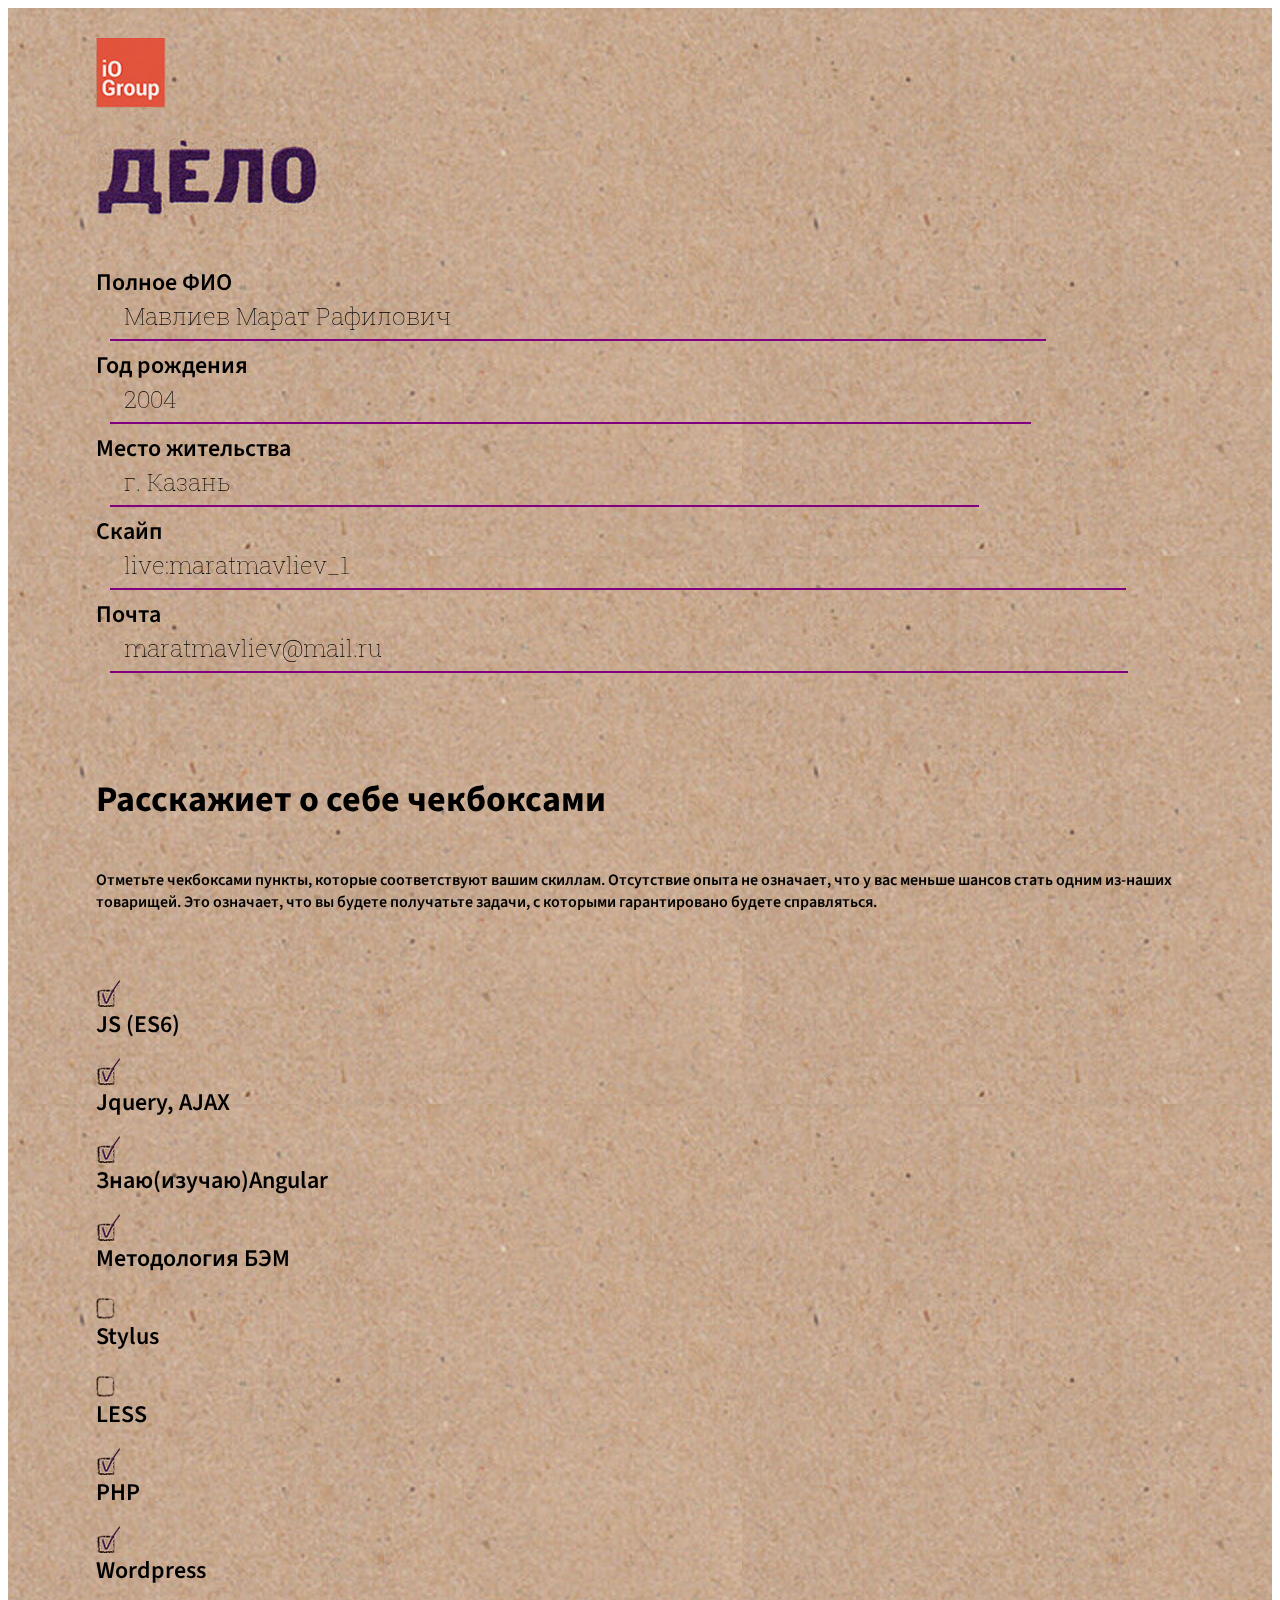
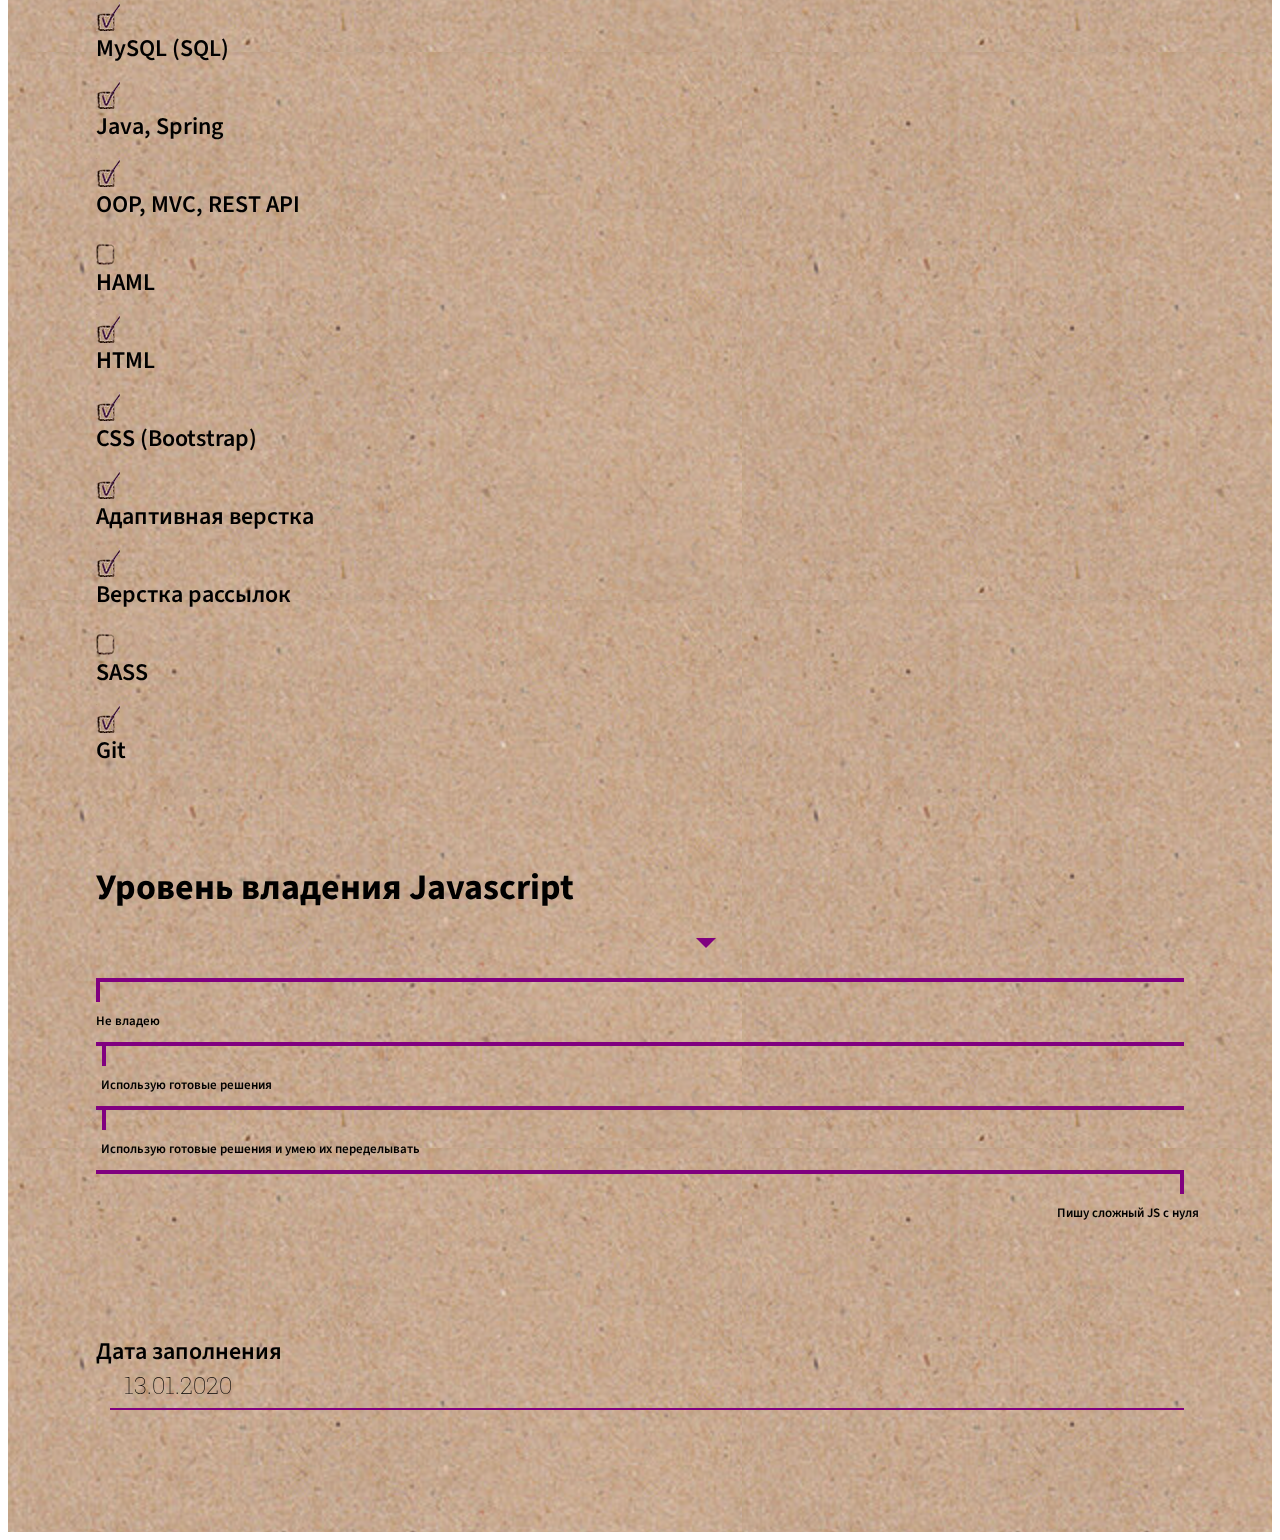
<file: layoutExcersize/index.html>
<html lang="ru">
<meta charset="utf-8">
<meta name="viewport" content="width=device-width, initial-scale=1, shrink-to-fit=no">
<link rel="stylesheet" href="https://stackpath.bootstrapcdn.com/bootstrap/4.2.1/css/bootstrap.min.css" integrity="sha384-GJzZqFGwb1QTTN6wy59ffF1BuGJpLSa9DkKMp0DgiMDm4iYMj70gZWKYbI706tWS" crossorigin="anonymous">
<link rel="stylesheet" type="text/css" href="style.css">
<link href="https://fonts.googleapis.com/css?family=Roboto+Slab:100|Source+Sans+Pro:600i&display=swap" rel="stylesheet">

<body>
    <div class="container">
        <img src="assets/logo.png" class="logo" />
        <div class="text-center w-100">
            <img src="assets/header.png" width="222" />
        </div>

        <!-- form start -->
        <div class="form mt">
            <div class="d-flex">
                <span class="form-field">Полное ФИО</span>
                <div class="form-value d-inline-block" contenteditable spellcheck="false">Мавлиев Марат Рафилович</div>
            </div>
            <div class="d-flex">
                <span class="form-field">Год рождения</span>
                <div class="form-value d-inline-block" contenteditable spellcheck="false">2004</div>
            </div>
            <div class="d-flex">
                <span class="form-field">Место жительства</span>
                <div class="form-value d-inline-block" contenteditable spellcheck="false">г. Казань</div>
            </div>
            <div class="d-flex">
                <span class="form-field">Скайп</span>
                <div class="form-value d-inline-block" contenteditable spellcheck="false">live:maratmavliev_1</div>
            </div>
            <div class="d-flex">
                <span class="form-field">Почта</span>
                <div class="form-value d-inline-block" contenteditable spellcheck="false">maratmavliev@mail.ru</div>
            </div>
        </div>
        <div class="row checkboxes mt">
            <h2 class="form-field">Расскажиет о себе чекбоксами </h2>
            <p class="form-field">Отметьте чекбоксами пункты, которые соответствуют вашим скиллам. Отсутствие опыта не означает, что у вас меньше шансов стать одним из-наших товарищей. Это означает, что вы будете получатьте задачи, с которыми гарантировано будете справляться.</p>
            <br>
            <div class="col-md">
                <div class="d-flex">
                    <div class="form-field"><img src="assets/check.png" /></div>
                    <span class="form-field">JS (ES6)</span>
                </div>
                <div class="d-flex">
                    <div class="form-field"><img src="assets/check.png" /></div>
                    <span class="form-field">Jquery, AJAX</span>
                </div>
                <div class="d-flex">
                    <div class="form-field"><img src="assets/check.png" /></div>
                    <span class="form-field">Знаю(изучаю)Angular</span>
                </div>
                <div class="d-flex">
                    <div class="form-field"><img src="assets/check.png" /></div>
                    <span class="form-field">Методология БЭМ</span>
                </div>
                <div class="d-flex">
                    <div class="form-field"><img src="assets/uncheck.png" /></div>
                    <span class="form-field">Stylus</span>
                </div>
                <div class="d-flex">
                    <div class="form-field"><img src="assets/uncheck.png" /></div>
                    <span class="form-field">LESS</span>
                </div>
            </div>
            <div class="col-md">
                <div class="d-flex">
                    <div class="form-field"><img src="assets/check.png" /></div>
                    <span class="form-field">PHP</span>
                </div>
                <div class="d-flex">
                    <div class="form-field"><img src="assets/check.png" /></div>
                    <span class="form-field">Wordpress</span>
                </div>
                <div class="d-flex">
                    <div class="form-field"><img src="assets/check.png" /></div>
                    <span class="form-field">MySQL (SQL)</span>
                </div>
                <div class="d-flex">
                    <div class="form-field"><img src="assets/check.png" /></div>
                    <span class="form-field">Java, Spring</span>
                </div>
                <div class="d-flex">
                    <div class="form-field"><img src="assets/check.png" /></div>
                    <span class="form-field">OOP, MVC, REST API</span>
                </div>
                <div class="d-flex">
                    <div class="form-field"><img src="assets/uncheck.png" /></div>
                    <span class="form-field">HAML</span>
                </div>
            </div>
            <div class="col-md">
                <div class="d-flex">
                    <div class="form-field"><img src="assets/check.png" /></div>
                    <span class="form-field">HTML</span>
                </div>
                <div class="d-flex">
                    <div class="form-field"><img src="assets/check.png" /></div>
                    <span class="form-field">CSS (Bootstrap)</span>
                </div>
                <div class="d-flex">
                    <div class="form-field"><img src="assets/check.png" /></div>
                    <span class="form-field">Адаптивная верстка</span>
                </div>
                <div class="d-flex">
                    <div class="form-field"><img src="assets/check.png" /></div>
                    <span class="form-field">Верстка рассылок</span>
                </div>
                <div class="d-flex">
                    <div class="form-field"><img src="assets/uncheck.png" /></div>
                    <span class="form-field">SASS</span>
                </div>
                <div class="d-flex">
                    <div class="form-field"><img src="assets/check.png" /></div>
                    <span class="form-field">Git</span>
                </div>
            </div>
        </div>

        <div class="javascript mt">
            <h2 class="form-field">Уровень владения Javascript</h2>
            <br>
            <div class="row slider position-relative" style="margin:0;">
                <div class="polz"></div>
                <div class="col js-part first"><span class="first-word">Не владею</span></div>
                <div class="col js-part ">Использую готовые решения</div>
                <div class="col js-part ">Использую готовые решения и умею их переделывать</div>
                <div class="col last "><span class="last-word">Пишу сложный JS с нуля</span></div>
            </div>
        </div>
        <div class="java-2 mt checkboxes">
            <h3 class="form-field">Уровень владения Javascript</h3>
            <div class="d-flex">
                <div class="form-field"><img src="assets/uncheck.png" /></div>
                <span class="form-field">Не владею</span>
            </div>
            <div class="d-flex">
                <div class="form-field"><img src="assets/uncheck.png" /></div>
                <span class="form-field">Использую готовые решения</span>
            </div>
            <div class="d-flex">
                <div class="form-field"><img src="assets/uncheck.png" /></div>
                <span class="form-field">Использую готовые решения и умею их переделывать</span>
            </div>
            <div class="d-flex">
                <div class="form-field"><img src="assets/check.png" /></div>
                <span class="form-field">Пишу сложный JS с нуля</span>
            </div>
        </div>

        <div class="d-flex mt date">
            <span class="form-field">Дата заполнения</span>
            <div class="form-value d-inline-block" contenteditable spellcheck="false">13.01.2020</div>
        </div>

    </div>


    <script src="https://code.jquery.com/jquery-3.3.1.slim.min.js" integrity="sha384-q8i/X+965DzO0rT7abK41JStQIAqVgRVzpbzo5smXKp4YfRvH+8abtTE1Pi6jizo" crossorigin="anonymous"></script>
    <script src="https://cdnjs.cloudflare.com/ajax/libs/popper.js/1.14.6/umd/popper.min.js" integrity="sha384-wHAiFfRlMFy6i5SRaxvfOCifBUQy1xHdJ/yoi7FRNXMRBu5WHdZYu1hA6ZOblgut" crossorigin="anonymous"></script>
    <script src="https://stackpath.bootstrapcdn.com/bootstrap/4.2.1/js/bootstrap.min.js" integrity="sha384-B0UglyR+jN6CkvvICOB2joaf5I4l3gm9GU6Hc1og6Ls7i6U/mkkaduKaBhlAXv9k" crossorigin="anonymous"></script>
    <script src="index.js" type="text/javascript"></script>
</body>

</html>
</file>
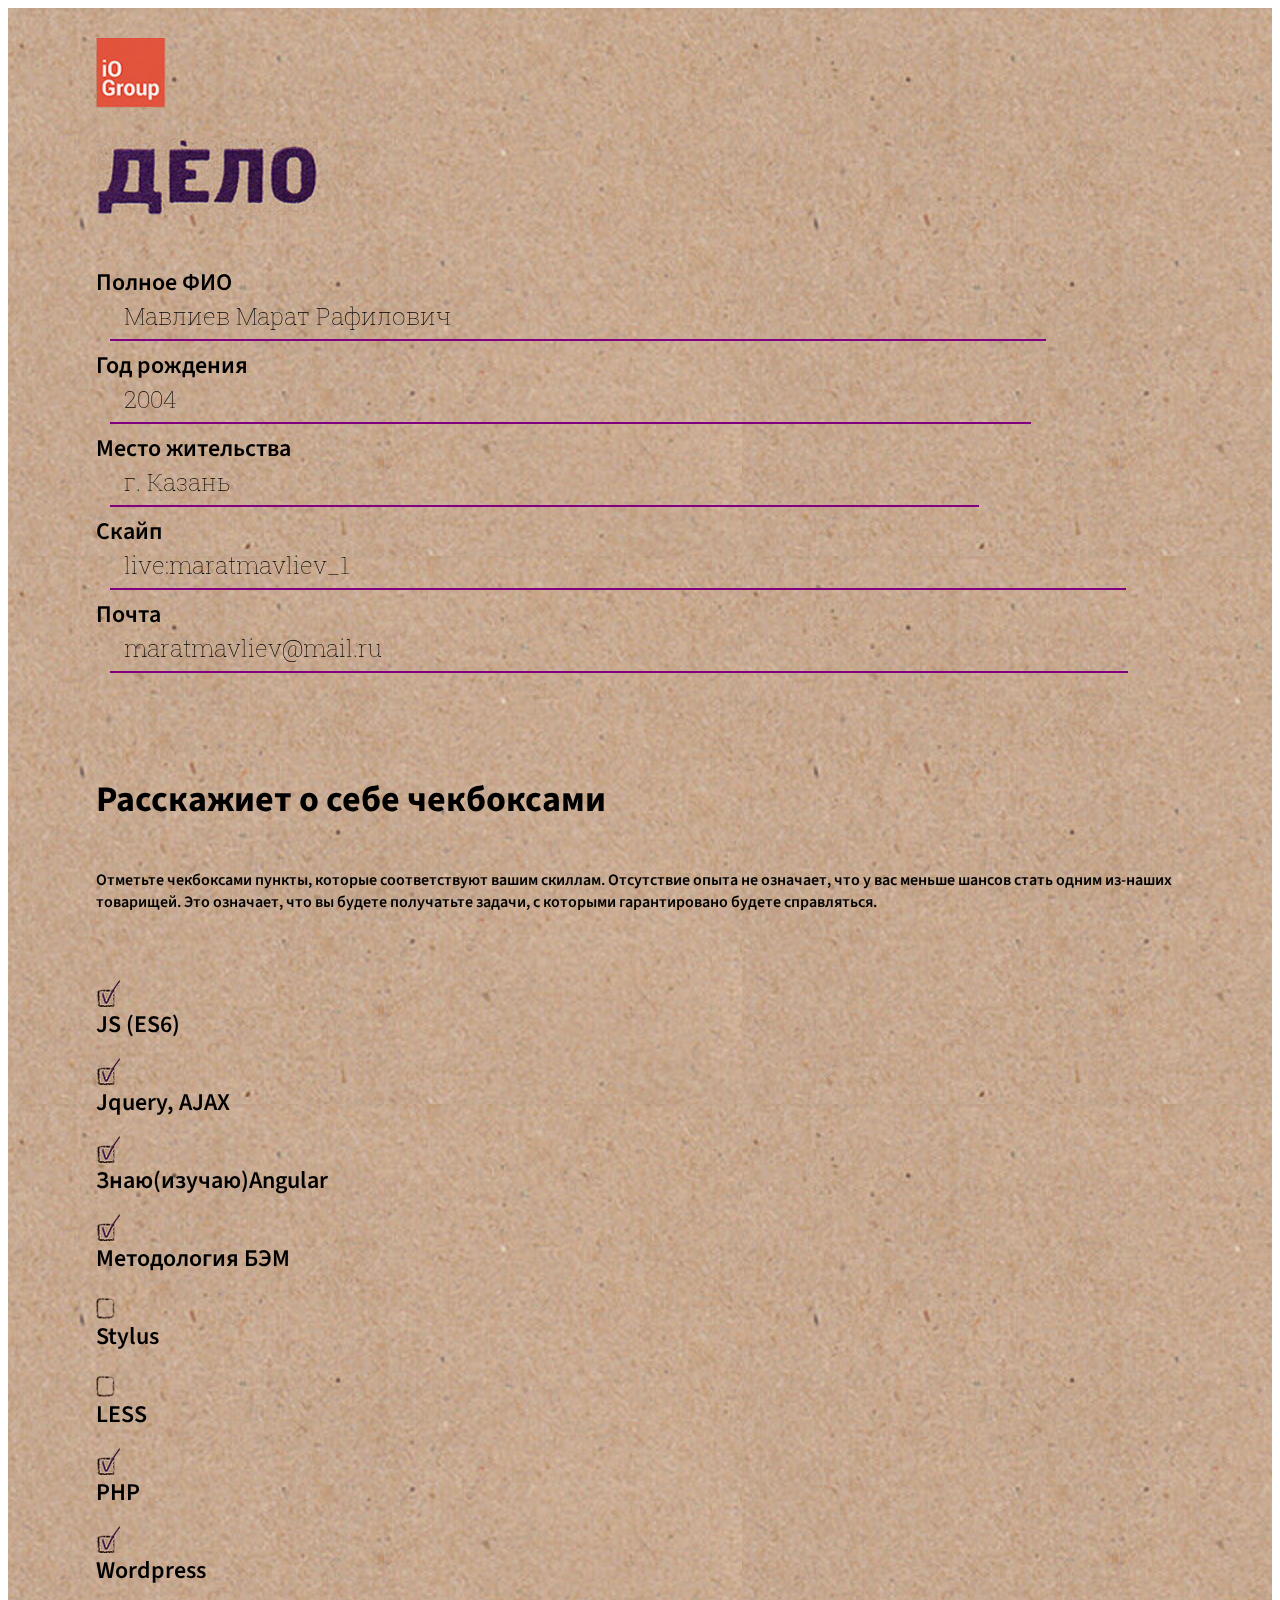
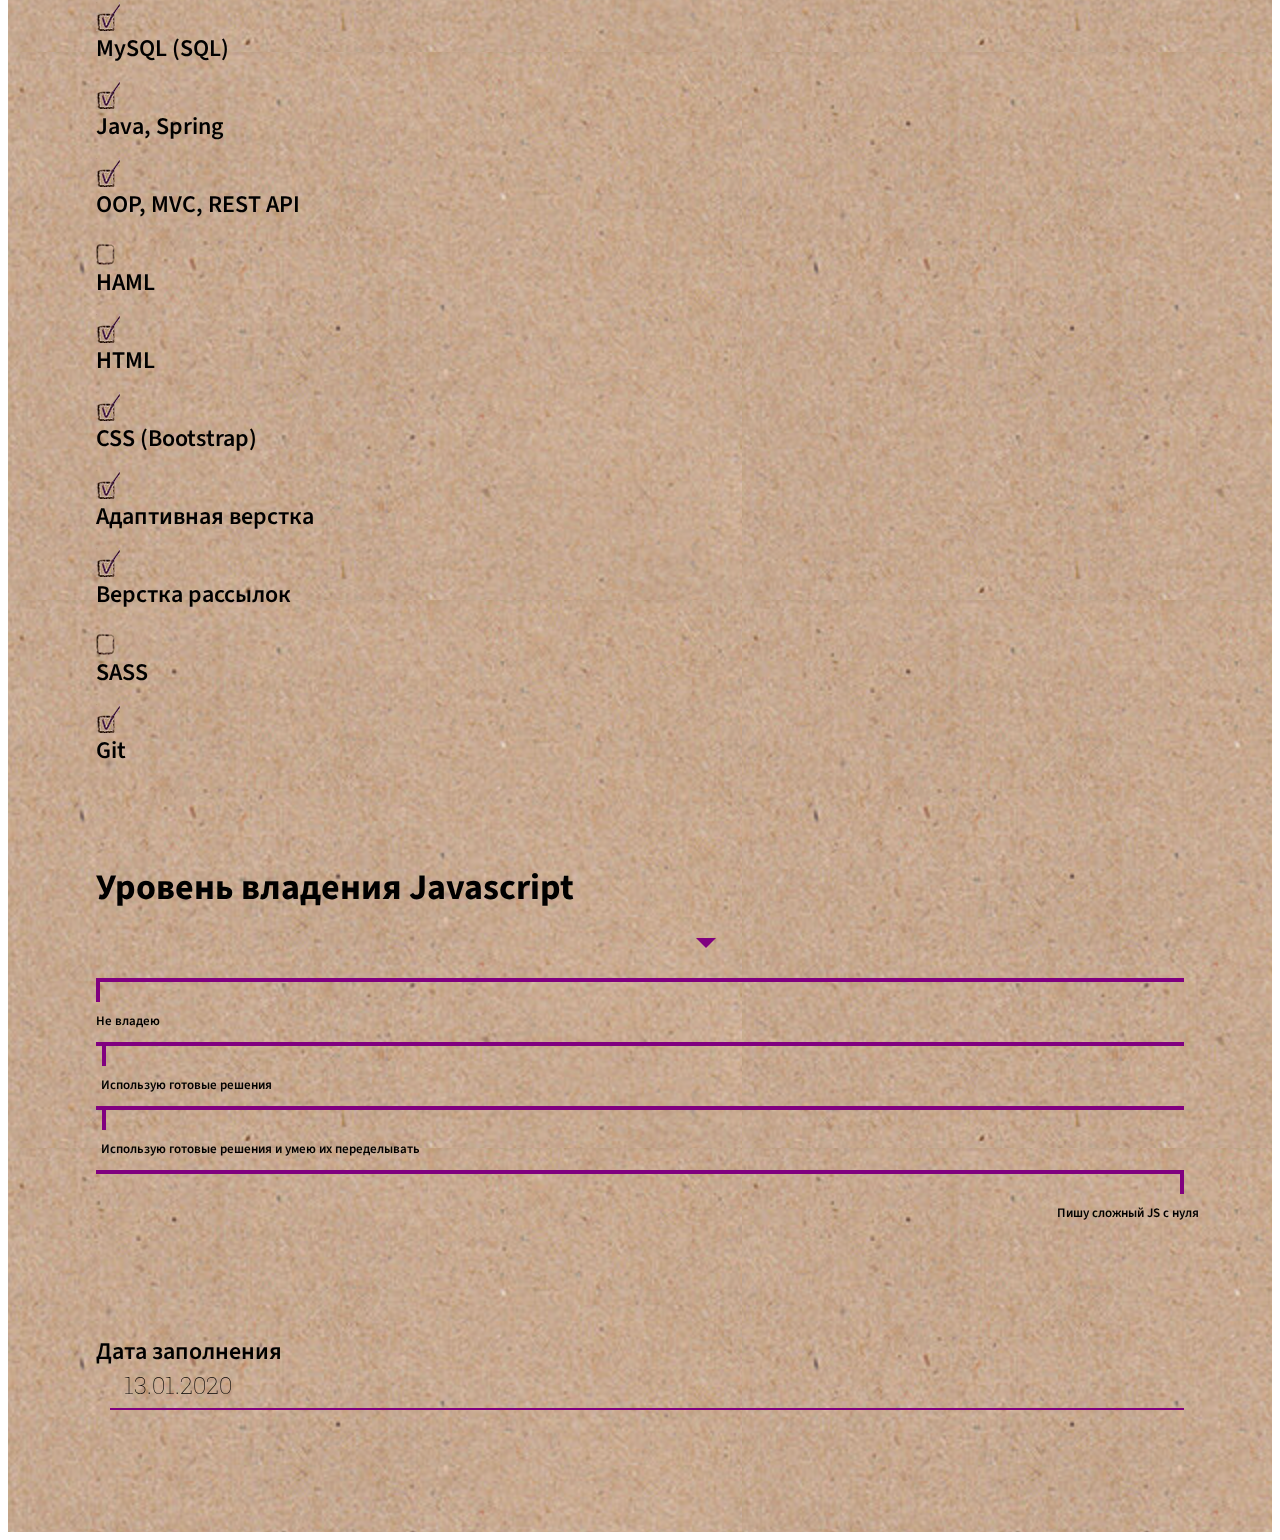
<file: layoutExcersize/layoutExcersize/index.html>
<html lang="ru">
<meta charset="utf-8">
<meta name="viewport" content="width=device-width, initial-scale=1, shrink-to-fit=no">
<link rel="stylesheet" href="https://stackpath.bootstrapcdn.com/bootstrap/4.2.1/css/bootstrap.min.css" integrity="sha384-GJzZqFGwb1QTTN6wy59ffF1BuGJpLSa9DkKMp0DgiMDm4iYMj70gZWKYbI706tWS" crossorigin="anonymous">
<link rel="stylesheet" type="text/css" href="style.css">
<link href="https://fonts.googleapis.com/css?family=Roboto+Slab:100|Source+Sans+Pro:600i&display=swap" rel="stylesheet">

<body>
    <div class="container">
        <img src="assets/logo.png" class="logo" />
        <div class="text-center w-100">
            <img src="assets/header.png" width="222" />
        </div>

        <!-- form start -->
        <div class="form mt">
            <div class="d-flex">
                <span class="form-field">Полное ФИО</span>
                <div class="form-value d-inline-block" contenteditable spellcheck="false">Мавлиев Марат Рафилович</div>
            </div>
            <div class="d-flex">
                <span class="form-field">Год рождения</span>
                <div class="form-value d-inline-block" contenteditable spellcheck="false">2004</div>
            </div>
            <div class="d-flex">
                <span class="form-field">Место жительства</span>
                <div class="form-value d-inline-block" contenteditable spellcheck="false">г. Казань</div>
            </div>
            <div class="d-flex">
                <span class="form-field">Скайп</span>
                <div class="form-value d-inline-block" contenteditable spellcheck="false">live:maratmavliev_1</div>
            </div>
            <div class="d-flex">
                <span class="form-field">Почта</span>
                <div class="form-value d-inline-block" contenteditable spellcheck="false">maratmavliev@mail.ru</div>
            </div>
        </div>
        <div class="row checkboxes mt">
            <h2 class="form-field">Расскажиет о себе чекбоксами </h2>
            <p class="form-field">Отметьте чекбоксами пункты, которые соответствуют вашим скиллам. Отсутствие опыта не означает, что у вас меньше шансов стать одним из-наших товарищей. Это означает, что вы будете получатьте задачи, с которыми гарантировано будете справляться.</p>
            <br>
            <div class="col">
                <div class="d-flex">
                    <div class="form-field"><img src="assets/check.png" /></div>
                    <span class="form-field">JS (ES6)</span>
                </div>
                <div class="d-flex">
                    <div class="form-field"><img src="assets/check.png" /></div>
                    <span class="form-field">Jquery, AJAX</span>
                </div>
                <div class="d-flex">
                    <div class="form-field"><img src="assets/check.png" /></div>
                    <span class="form-field">Знаю(изучаю)Angular</span>
                </div>
                <div class="d-flex">
                    <div class="form-field"><img src="assets/check.png" /></div>
                    <span class="form-field">Методология БЭМ</span>
                </div>
                <div class="d-flex">
                    <div class="form-field"><img src="assets/uncheck.png" /></div>
                    <span class="form-field">Stylus</span>
                </div>
                <div class="d-flex">
                    <div class="form-field"><img src="assets/uncheck.png" /></div>
                    <span class="form-field">LESS</span>
                </div>
            </div>
            <div class="col">
                <div class="d-flex">
                    <div class="form-field"><img src="assets/check.png" /></div>
                    <span class="form-field">PHP</span>
                </div>
                <div class="d-flex">
                    <div class="form-field"><img src="assets/check.png" /></div>
                    <span class="form-field">Wordpress</span>
                </div>
                <div class="d-flex">
                    <div class="form-field"><img src="assets/check.png" /></div>
                    <span class="form-field">MySQL (SQL)</span>
                </div>
                <div class="d-flex">
                    <div class="form-field"><img src="assets/check.png" /></div>
                    <span class="form-field">Java, Spring</span>
                </div>
                <div class="d-flex">
                    <div class="form-field"><img src="assets/check.png" /></div>
                    <span class="form-field">OOP, MVC, REST API</span>
                </div>
                <div class="d-flex">
                    <div class="form-field"><img src="assets/uncheck.png" /></div>
                    <span class="form-field">HAML</span>
                </div>
            </div>
            <div class="col">
                <div class="d-flex">
                    <div class="form-field"><img src="assets/check.png" /></div>
                    <span class="form-field">HTML</span>
                </div>
                <div class="d-flex">
                    <div class="form-field"><img src="assets/check.png" /></div>
                    <span class="form-field">CSS (Bootstrap)</span>
                </div>
                <div class="d-flex">
                    <div class="form-field"><img src="assets/check.png" /></div>
                    <span class="form-field">Адаптивная верстка</span>
                </div>
                <div class="d-flex">
                    <div class="form-field"><img src="assets/check.png" /></div>
                    <span class="form-field">Верстка рассылок</span>
                </div>
                <div class="d-flex">
                    <div class="form-field"><img src="assets/uncheck.png" /></div>
                    <span class="form-field">SASS</span>
                </div>
                <div class="d-flex">
                    <div class="form-field"><img src="assets/check.png" /></div>
                    <span class="form-field">Git</span>
                </div>
            </div>
        </div>

        <div class="javascript mt">
            <h2 class="form-field">Уровень владения Javascript</h2>
            <br>
            <div class="row slider position-relative" style="margin:0;">
                <div class="polz"></div>
                <div class="col js-part first"><span class="first-word">Не владею</span></div>
                <div class="col js-part ">Использую готовые решения</div>
                <div class="col js-part ">Использую готовые решения и умею их переделывать</div>
                <div class="col last "><span class="last-word">Пишу сложный JS с нуля</span></div>
            </div>
        </div>
        <div class="java-2 mt">
            <h3 class="form-field">Уровень владения Javascript</h3>
            <div class="d-flex">
                <div class="form-field"><img src="assets/uncheck.png" /></div>
                <span class="form-field">Не владею</span>
            </div>
            <div class="d-flex">
                <div class="form-field"><img src="assets/uncheck.png" /></div>
                <span class="form-field">Использую готовые решения</span>
            </div>
            <div class="d-flex">
                <div class="form-field"><img src="assets/uncheck.png" /></div>
                <span class="form-field">Использую готовые решения и умею их переделывать</span>
            </div>
            <div class="d-flex">
                <div class="form-field"><img src="assets/check.png" /></div>
                <span class="form-field">Пишу сложный JS с нуля</span>
            </div>
        </div>

        <div class="d-flex mt date">
            <span class="form-field">Дата заполнения</span>
            <div class="form-value d-inline-block" contenteditable spellcheck="false">13.01.2020</div>
        </div>

    </div>


    <script src="https://code.jquery.com/jquery-3.3.1.slim.min.js" integrity="sha384-q8i/X+965DzO0rT7abK41JStQIAqVgRVzpbzo5smXKp4YfRvH+8abtTE1Pi6jizo" crossorigin="anonymous"></script>
    <script src="https://cdnjs.cloudflare.com/ajax/libs/popper.js/1.14.6/umd/popper.min.js" integrity="sha384-wHAiFfRlMFy6i5SRaxvfOCifBUQy1xHdJ/yoi7FRNXMRBu5WHdZYu1hA6ZOblgut" crossorigin="anonymous"></script>
    <script src="https://stackpath.bootstrapcdn.com/bootstrap/4.2.1/js/bootstrap.min.js" integrity="sha384-B0UglyR+jN6CkvvICOB2joaf5I4l3gm9GU6Hc1og6Ls7i6U/mkkaduKaBhlAXv9k" crossorigin="anonymous"></script>
    <script src="index.js" type="text/javascript"></script>
</body>

</html>
</file>
<file: layoutExcersize/style.css>
body {
    font-family: 'Source Sans Pro', sans-serif;
    font-size: 24px;
    font-weight: 600;
}

body,
html {
    max-width: 100%;
    overflow-x: hidden;
}

p {
    font-size: 16px;
}

@media(max-width: 780px) {
    body {
        font-size: 19px;
    }
}

.java-2 {
    display: none;
}

@media(max-width: 700px) {
    .javascript {
        display: none;
    }
    .java-2 {
        display: block;
    }
}

.container {
    background-image: url("assets/paper.jpg");
    padding: 0 7%;
    padding-bottom: 100px;
}

.javascript {
    padding-bottom: 50px;
}

.logo {
    width: 70px;
    height: 70px;
    margin: 30px 0;
}


/* form start */

.mt {
    padding-top: 50px;
}

.form-value {
    margin: 0 0 7px 14px;
    padding: 0 0 7px 14px;
    border-bottom: 2px solid purple;
    font-weight: 100;
    font-family: 'Roboto Slab', serif;
    position: relative;
}

.form-value:after,
.form-field:after {
    content: '';
    position: absolute;
    left: 0;
    top: 0;
    width: 100%;
    height: 100%;
    background-image: url("https://media.istockphoto.com/photos/grunge-white-color-chalk-texture-on-black-board-background-picture-id967747478?k=6&m=967747478&s=612x612&w=0&h=7QROzoOG-Mzh42pCXEe2TQxVgwUzw6xoNrCHr4tun3A=");
    mix-blend-mode: lighten;
}

.form-field {
    padding-top: 14px;
    position: relative;
}


/* js slider */

.js-part,
.last {
    padding-top: 30px;
    position: relative;
    border-top: 4px solid purple;
    height: 30px;
    padding-left: 5px;
    font-size: 13px;
}

.js-part:not(.last)::after {
    content: '';
    position: absolute;
    height: 20px;
    bottom: -20px;
    width: 4px;
    background-color: purple;
    left: 6;
    top: 0;
}


/* last div */

.last {
    text-align: right;
}

.last::after {
    content: '';
    position: absolute;
    height: 20px;
    bottom: -20px;
    width: 4px;
    background-color: purple;
    right: 0;
    top: 0;
}

.first::after {
    left: 0 !important;
    height: 30px;
}

.first-word {
    margin-left: -5px;
}

.last-word {
    margin-right: -15px;
}

.polz {
    position: absolute;
    left: 0;
    margin-left: 703px;
}

.polz::after {
    content: '';
    position: absolute;
    left: -7px;
    bottom: 20px;
    border: 10px solid transparent;
    border-top: 10px solid purple;
}
</file>
<file: layoutExcersize/layoutExcersize/style.css>
body {
    font-family: 'Source Sans Pro', sans-serif;
    font-size: 24px;
    font-weight: 600;
}

body,
html {
    max-width: 100%;
    overflow-x: hidden;
}

p {
    font-size: 16px;
}

@media(max-width: 780px) {
    body {
        font-size: 19px;
    }
}

.java-2 {
    display: none;
}

@media(max-width: 700px) {
    .javascript {
        display: none;
    }
    .java-2 {
        display: block;
    }
}

.container {
    background-image: url("assets/paper.jpg");
    padding: 0 7%;
    padding-bottom: 100px;
}

.javascript {
    padding-bottom: 50px;
}

.logo {
    width: 70px;
    height: 70px;
    margin: 30px 0;
}


/* form start */

.mt {
    padding-top: 50px;
}

.form-value {
    margin: 0 0 7px 14px;
    padding: 0 0 7px 14px;
    border-bottom: 2px solid purple;
    font-weight: 100;
    font-family: 'Roboto Slab', serif;
    position: relative;
}

.form-value:after,
.form-field:after {
    content: '';
    position: absolute;
    left: 0;
    top: 0;
    width: 100%;
    height: 100%;
    background-image: url("https://media.istockphoto.com/photos/grunge-white-color-chalk-texture-on-black-board-background-picture-id967747478?k=6&m=967747478&s=612x612&w=0&h=7QROzoOG-Mzh42pCXEe2TQxVgwUzw6xoNrCHr4tun3A=");
    mix-blend-mode: lighten;
}

.form-field {
    padding-top: 14px;
    position: relative;
}


/* js slider */

.js-part,
.last {
    padding-top: 30px;
    position: relative;
    border-top: 4px solid purple;
    height: 30px;
    padding-left: 5px;
    font-size: 13px;
}

.js-part:not(.last)::after {
    content: '';
    position: absolute;
    height: 20px;
    bottom: -20px;
    width: 4px;
    background-color: purple;
    left: 6;
    top: 0;
}


/* last div */

.last {
    text-align: right;
}

.last::after {
    content: '';
    position: absolute;
    height: 20px;
    bottom: -20px;
    width: 4px;
    background-color: purple;
    right: 0;
    top: 0;
}

.first::after {
    left: 0 !important;
    height: 30px;
}

.first-word {
    margin-left: -5px;
}

.last-word {
    margin-right: -15px;
}

.polz {
    position: absolute;
    left: 0;
    margin-left: 703px;
}

.polz::after {
    content: '';
    position: absolute;
    left: -7px;
    bottom: 20px;
    border: 10px solid transparent;
    border-top: 10px solid purple;
}
</file>
